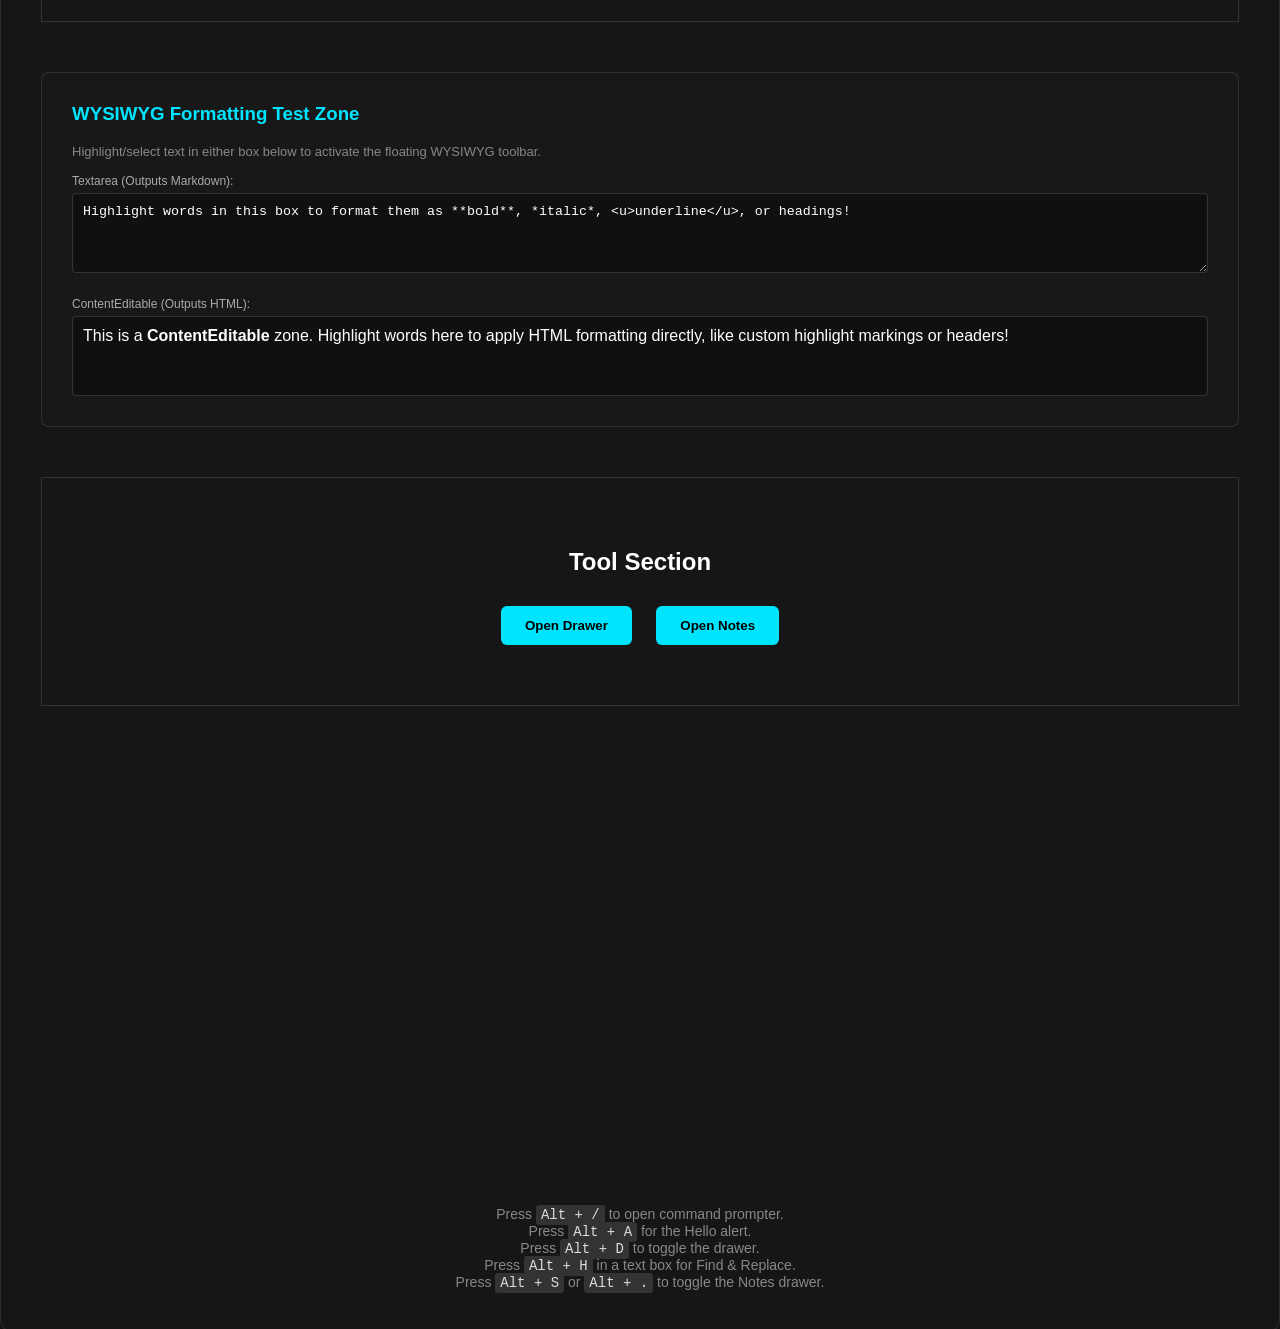
<file: index.html>
<!--
  Copyright (c) 2026:
  vatofichor - Sebastian Mass     [>_<]
  & Assisted By Gemini Antigravity /|\
-->
<!DOCTYPE html>
<html lang="en">
<head>
    <meta charset="UTF-8">
    <meta http-equiv="refresh" content="0; url=demo/index.html" />
    <title>Redirecting...</title>
    <script>
        window.location.href = "demo/index.html";
    </script>
    <style>
        body {
            background-color: #121212;
            color: #888;
            font-family: 'Segoe UI', Tahoma, Geneva, Verdana, sans-serif;
            display: flex;
            align-items: center;
            justify-content: center;
            height: 100vh;
            margin: 0;
        }
        a {
            color: #00e5ff;
            text-decoration: none;
        }
    </style>
</head>
<body>
    <p>Redirecting to <a href="demo/index.html">RDF Framework Demo</a>...</p>
</body>
</html>
</file>
<file: reflexive-dom-framework/styles/rdf.css>
/* 
 * Copyright (c) 2026:
 * vatofichor - Sebastian Mass     [>_<]
 * & Assisted By Gemini Antigravity /|\
 * 
 * Reflexive DOM Framework (RDF) - Core Styles
 * LICENSE: MIT License
 */

:root {
    --rdf-bg-blur: rgba(20, 20, 20, 0.9);
    --rdf-accent: #00e5ff;
    --rdf-text-primary: #ffffff;
    --rdf-text-secondary: #b0b0b0;
    --rdf-glass-border: rgba(255, 255, 255, 0.1);
    --rdf-font: 'Inter', 'Segoe UI', system-ui, -apple-system, sans-serif;
}

/* Prompter Screen Overlay */
.rdf-prompter-overlay {
    position: fixed;
    top: 0;
    left: 0;
    width: 100%;
    height: 100%;
    overflow-x: hidden;
    background: var(--rdf-bg-blur);
    backdrop-filter: blur(12px);
    -webkit-backdrop-filter: blur(12px);
    z-index: 10000;
    display: flex;
    flex-direction: column;
    align-items: center;
    justify-content: center;
    font-family: var(--rdf-font);
    animation: rdf-fade-in 0.3s ease-out;
}

@keyframes rdf-fade-in {
    from {
        opacity: 0;
    }

    to {
        opacity: 1;
    }
}

.rdf-prompter-container {
    width: 90%;
    max-width: 600px;
    background: rgba(40, 40, 40, 0.4);
    border: 1px solid var(--rdf-glass-border);
    border-radius: 12px;
    padding: 24px;
    box-shadow: 4px 4px 0px #555555;
}

.rdf-prompter-header {
    color: var(--rdf-accent);
    font-size: 14px;
    font-weight: 600;
    text-transform: uppercase;
    letter-spacing: 1px;
    margin-bottom: 20px;
}

.rdf-prompter-instructions {
    color: var(--rdf-text-secondary);
    font-size: 13px;
    line-height: 1.6;
    margin-bottom: 20px;
    white-space: pre-wrap;
    max-height: 300px;
    overflow-y: auto;
    padding-right: 10px;
}

/* Custom Scrollbar for instructions */
.rdf-prompter-instructions::-webkit-scrollbar {
    width: 4px;
}

.rdf-prompter-instructions::-webkit-scrollbar-thumb {
    background: var(--rdf-glass-border);
    border-radius: 2px;
}

.rdf-prompter-input {
    width: 100%;
    background: rgba(255, 255, 255, 0.05);
    border: 1px solid var(--rdf-glass-border);
    border-radius: 6px;
    padding: 14px 18px;
    color: var(--rdf-text-primary);
    font-size: 18px;
    outline: none;
    transition: border-color 0.2s;
    box-sizing: border-box;
}

.rdf-prompter-input:focus {
    border-color: var(--rdf-accent);
}

.rdf-prompter-footer {
    margin-top: 20px;
    display: flex;
    justify-content: space-between;
    align-items: center;
}

.rdf-close-btn {
    background: transparent;
    border: 1px solid var(--rdf-glass-border);
    color: var(--rdf-text-secondary);
    padding: 8px 16px;
    border-radius: 4px;
    cursor: pointer;
    font-size: 12px;
    transition: all 0.2s;
}

.rdf-close-btn:hover {
    background: rgba(255, 0, 0, 0.2);
    color: #ff5555;
    border-color: #ff5555;
}

.rdf-shortcut-key {
    background: var(--rdf-glass-border);
    color: var(--rdf-text-secondary);
    padding: 2px 6px;
    border-radius: 3px;
    margin-right: 4px;
    font-family: monospace;
}

/* Navigation System Styles */
.rdf-nav {
    padding: 10px;
    border-top: 1px solid var(--rdf-glass-border);
    border-bottom: 1px solid var(--rdf-glass-border);
    margin: 10px 0;
    text-align: center;
}

.rdf-nav-link {
    color: var(--rdf-accent);
    text-decoration: none;
    font-size: 14px;
    transition: opacity 0.2s;
    margin: 0 5px;
}

.rdf-nav-link:hover {
    opacity: 0.7;
    text-decoration: underline;
}

/* -------------------------------------------------------------------------- */
/*                                 RDF Drawers                                */
/* -------------------------------------------------------------------------- */

.rdf-drawer {
    display: none;
    /* Hidden by default */
    background: #1e1e1e;
    border-left: 1px solid var(--rdf-glass-border);
    box-shadow: -4px 0px 0px #555555;
    z-index: 9000;
}

.rdf-drawer.open {
    display: block !important;
}

@keyframes rdf-slide-in {
    from {
        transform: translateX(100%);
        opacity: 0;
    }

    to {
        transform: translateX(0);
        opacity: 1;
    }
}

/* Desktop: Fixed Right Panel */
.drawer-fixed {
    position: fixed;
    top: 0;
    right: 0;
    height: 100vh;
    width: 400px;
    max-width: 90vw;
    overflow-y: auto;
    animation: rdf-slide-in 0.3s ease-out;
}

/* Mobile: Inline Flow (Accordion style) */
.drawer-inline {
    position: relative;
    width: 100%;
    height: auto;
    border: 1px solid var(--rdf-glass-border);
    margin-top: 10px;
    margin-bottom: 10px;
    box-sizing: border-box;
    animation: rdf-fade-in 0.3s ease-out;
}

/* Mobile Toggles Container */
.rdf-mobile-toggle-container {
    position: fixed;
    top: 10px;
    right: 10px;
    z-index: 9999;
    display: flex;
    gap: 10px;
    flex-direction: row-reverse;
    /* Stack from right */
}

.rdf-mobile-toggle {
    background: rgba(30, 30, 30, 0.9);
    border: 1px solid var(--rdf-accent);
    color: var(--rdf-accent);
    width: 36px;
    height: 36px;
    border-radius: 6px;
    display: flex;
    align-items: center;
    justify-content: center;
    cursor: pointer;
    box-shadow: 2px 2px 0px #555555;
    transition: transform 0.2s;
}

.rdf-mobile-toggle:active {
    transform: scale(0.95);
}

/* Drawer Shell Skeleton */
.rdf-drawer-header {
    display: flex;
    justify-content: space-between;
    align-items: center;
    padding: 15px 20px;
    border-bottom: 1px solid var(--rdf-glass-border);
    background: rgba(255, 255, 255, 0.03);
}

.rdf-drawer-header h3 {
    margin: 0;
    font-size: 1.1rem;
    color: var(--rdf-accent);
}

.rdf-drawer-close-x {
    cursor: pointer;
    font-size: 24px;
    line-height: 1;
    color: var(--rdf-text-secondary);
    transition: color 0.2s;
}

.rdf-drawer-close-x:hover {
    color: #ff5555;
}

.rdf-drawer-content {
    padding: 20px;
}

/* -------------------------------------------------------------------------- */
/*                                 RDF Editor                                 */
/* -------------------------------------------------------------------------- */

.rdf-editor-modal {
    position: fixed;
    bottom: 20px;
    right: 20px;
    width: 300px;
    background: var(--rdf-bg-blur);
    border: 1px solid var(--rdf-glass-border);
    border-radius: 12px;
    box-shadow: 4px 4px 0px #555555;
    z-index: 999;
    font-family: var(--rdf-font);
    display: none;
    flex-direction: column;
    overflow: hidden;
    animation: rdf-slide-up 0.3s ease-out;
}

.rdf-editor-modal.active {
    display: flex;
}

@keyframes rdf-slide-up {
    from {
        transform: translateY(20px);
        opacity: 0;
    }

    to {
        transform: translateY(0);
        opacity: 1;
    }
}

.rdf-editor-header {
    background: rgba(255, 255, 255, 0.05);
    padding: 10px 15px;
    display: flex;
    justify-content: space-between;
    align-items: center;
    border-bottom: 1px solid var(--rdf-glass-border);
    font-size: 12px;
    font-weight: bold;
    color: var(--rdf-accent);
}

.rdf-editor-close {
    cursor: pointer;
    font-size: 18px;
    line-height: 1;
}

.rdf-editor-body {
    padding: 15px;
}

.rdf-editor-row {
    margin-bottom: 10px;
}

.rdf-editor-row input {
    width: 100%;
    background: rgba(0, 0, 0, 0.2);
    border: 1px solid var(--rdf-glass-border);
    border-radius: 4px;
    padding: 8px 12px;
    color: white;
    font-size: 14px;
    outline: none;
    box-sizing: border-box;
}

.rdf-editor-row input:focus {
    border-color: var(--rdf-accent);
}

.rdf-editor-options {
    display: flex;
    gap: 15px;
    font-size: 12px;
    color: var(--rdf-text-secondary);
    margin-bottom: 15px;
}

.rdf-editor-actions {
    display: flex;
    gap: 8px;
    margin-bottom: 10px;
}

.rdf-editor-actions button {
    flex: 1;
    background: rgba(255, 255, 255, 0.05);
    border: 1px solid var(--rdf-glass-border);
    color: white;
    padding: 6px;
    border-radius: 4px;
    cursor: pointer;
    font-size: 12px;
    transition: background 0.2s;
}

.rdf-editor-actions button:hover {
    background: rgba(255, 255, 255, 0.1);
}

.fr-status {
    font-size: 11px;
    height: 14px;
    text-align: center;
}

/* Options Modal */
.rdf-options-overlay {
    position: fixed;
    top: 0;
    left: 0;
    width: 100%;
    height: 100%;
    background: var(--rdf-bg-blur);
    backdrop-filter: blur(12px);
    z-index: 10000;
    display: flex;
    align-items: center;
    justify-content: center;
    font-family: var(--rdf-font);
    animation: rdf-fade-in 0.3s ease-out;
}

.rdf-options-modal {
    width: 90%;
    max-width: 500px;
    background: rgba(40, 40, 40, 0.95);
    border: 1px solid var(--rdf-glass-border);
    border-radius: 8px;
    padding: 20px;
    box-shadow: 4px 4px 0px #555555;
}

.rdf-options-header {
    display: flex;
    justify-content: space-between;
    align-items: center;
    margin-bottom: 15px;
    font-size: 18px;
    font-weight: bold;
    color: var(--rdf-accent);
}

.rdf-options-close {
    cursor: pointer;
    font-size: 24px;
    color: var(--rdf-text-secondary);
    transition: color 0.2s;
}

.rdf-options-close:hover {
    color: var(--rdf-text-primary);
}

.rdf-options-tabs {
    display: flex;
    gap: 10px;
    margin-bottom: 20px;
    border-bottom: 1px solid var(--rdf-glass-border);
}

.rdf-tab-btn {
    background: none;
    border: none;
    color: var(--rdf-text-secondary);
    padding: 8px 16px;
    cursor: pointer;
    font-size: 14px;
    border-bottom: 2px solid transparent;
    transition: all 0.2s;
}

.rdf-tab-btn:hover {
    color: var(--rdf-text-primary);
}

.rdf-tab-btn.active {
    color: var(--rdf-accent);
    border-bottom-color: var(--rdf-accent);
}

.rdf-options-body {
    min-height: 200px;
}

.rdf-tab-content {
    display: none;
}

.rdf-tab-content.active {
    display: block;
}

.rdf-tab-content h3 {
    margin: 0 0 15px 0;
    font-size: 16px;
    color: var(--rdf-text-primary);
}

.rdf-btn-add-hotkey {
    background: rgba(0, 229, 255, 0.1);
    border: 1px solid var(--rdf-accent);
    color: var(--rdf-accent);
    padding: 8px 16px;
    border-radius: 4px;
    cursor: pointer;
    font-size: 13px;
    margin-bottom: 15px;
}

.rdf-btn-add-hotkey:hover {
    background: rgba(0, 229, 255, 0.2);
}

.rdf-hotkey-list {
    margin-top: 10px;
}

.rdf-hotkey-item {
    display: flex;
    justify-content: space-between;
    align-items: center;
    padding: 8px 12px;
    background: rgba(255, 255, 255, 0.05);
    border: 1px solid var(--rdf-glass-border);
    border-radius: 4px;
    margin-bottom: 8px;
    color: var(--rdf-text-primary);
    font-size: 13px;
}

.rdf-btn-delete {
    background: none;
    border: none;
    cursor: pointer;
    font-size: 16px;
    transition: transform 0.2s;
}

.rdf-btn-delete:hover {
    transform: scale(1.2);
}

.rdf-add-form {
    display: flex;
    gap: 8px;
    margin-bottom: 15px;
    padding: 12px;
    background: rgba(0, 229, 255, 0.05);
    border: 1px solid var(--rdf-accent);
    border-radius: 4px;
    flex-wrap: wrap;
}

.rdf-input-key,
.rdf-select-cmd {
    background: rgba(255, 255, 255, 0.1);
    border: 1px solid var(--rdf-glass-border);
    color: var(--rdf-text-primary);
    padding: 6px 10px;
    border-radius: 4px;
    font-size: 13px;
}

.rdf-input-key {
    width: 60px;
    text-align: center;
    text-transform: uppercase;
}

.rdf-select-cmd {
    flex: 1;
    min-width: 150px;
}

.rdf-btn-save,
.rdf-btn-cancel {
    background: rgba(255, 255, 255, 0.1);
    border: 1px solid var(--rdf-glass-border);
    color: var(--rdf-text-primary);
    padding: 6px 12px;
    border-radius: 4px;
    cursor: pointer;
    font-size: 12px;
}

.rdf-btn-save:hover,
.rdf-btn-cancel:hover {
    background: rgba(255, 255, 255, 0.2);
}

.rdf-error {
    color: #ff5555;
    font-size: 12px;
    display: block;
    width: 100%;
    margin-top: 5px;
}

.rdf-tab-content label {
    display: inline-flex;
    align-items: center;
    margin: 8px 0;
    color: var(--rdf-text-primary);
    font-size: 14px;
    cursor: pointer;
}

.rdf-tab-content input[type="radio"] {
    margin-right: 8px;
}

.rdf-btn-apply-theme {
    background: var(--rdf-accent);
    border: none;
    color: black;
    padding: 10px 20px;
    border-radius: 4px;
    cursor: pointer;
    font-weight: bold;
    margin-top: 15px;
    font-size: 14px;
}

.rdf-btn-apply-theme:hover {
    filter: brightness(1.1);
}

/* ContentEditable Placeholder Support */
div[contenteditable]:empty::before {
    content: attr(placeholder);
    color: var(--rdf-text-secondary);
    opacity: 0.6;
    pointer-events: none;
    display: block;
}

/* Floating WYSIWYG Inline Selection Toolbar */
.rdf-editor-inline-toolbar {
    position: absolute;
    display: none;
    background: rgba(30, 30, 30, 0.85);
    backdrop-filter: blur(10px);
    -webkit-backdrop-filter: blur(10px);
    border: 1px solid var(--rdf-glass-border);
    border-radius: 8px;
    padding: 4px 6px;
    box-shadow: 3px 3px 0px #555555;
    z-index: 12000;
    gap: 4px;
    transform: translate(-50%, -100%);
    /* Position centered and above target coordinates */
    animation: rdf-toolbar-appear 0.2s cubic-bezier(0.16, 1, 0.3, 1);
}

@keyframes rdf-toolbar-appear {
    from {
        opacity: 0;
        transform: translate(-50%, -85%) scale(0.95);
    }

    to {
        opacity: 1;
        transform: translate(-50%, -100%) scale(1);
    }
}

.rdf-editor-inline-toolbar.active {
    display: flex;
}

.tb-btn {
    background: transparent;
    border: none;
    color: #ffffff;
    width: 28px;
    height: 28px;
    font-size: 13px;
    border-radius: 4px;
    cursor: pointer;
    display: flex;
    align-items: center;
    justify-content: center;
    transition: all 0.15s ease;
}

.tb-btn:hover {
    background: rgba(255, 255, 255, 0.15);
    color: var(--rdf-accent);
}

.tb-btn mark {
    background: #00e5ff;
    color: black;
    padding: 0 2px;
    border-radius: 2px;
    font-weight: bold;
}

.tb-btn.active {
    background: rgba(0, 229, 255, 0.2) !important;
    color: var(--rdf-accent) !important;
    box-shadow: inset 0 0 4px rgba(0, 229, 255, 0.4);
    border: 1px solid rgba(0, 229, 255, 0.4);
}

/* Upgraded Stateful Notes Drawer Viewport Bottom Docking Override */
#rdf-tools-drawer {
    position: fixed !important;
    bottom: 0 !important;
    left: 0 !important;
    right: 0 !important;
    top: auto !important;
    width: 100% !important;
    max-width: 100% !important;
    height: auto !important;
    max-height: 60vh !important;
    border-left: none !important;
    border-top: 1px solid var(--rdf-glass-border) !important;
    background: var(--rdf-bg-blur) !important;
    backdrop-filter: blur(12px) !important;
    -webkit-backdrop-filter: blur(12px) !important;
    z-index: 998 !important;
    box-shadow: 0px -4px 0px #555555 !important;
    transform: translateY(100%) !important;
    transition: transform 0.3s cubic-bezier(0.16, 1, 0.3, 1), opacity 0.3s ease !important;
    display: block !important;
    opacity: 0 !important;
    pointer-events: none !important;
}

#rdf-tools-drawer.open {
    transform: translateY(0) !important;
    opacity: 1 !important;
    pointer-events: auto !important;
}

/* Custom Stateful Notes Drawer Resize Handle Grip Badge */
.rdf-resize-handle {
    position: absolute;
    bottom: 4px;
    right: 4px;
    width: 14px;
    height: 14px;
    cursor: se-resize;
    background: linear-gradient(135deg,
            transparent 30%, var(--rdf-accent) 30%, var(--rdf-accent) 40%,
            transparent 40%, transparent 50%, var(--rdf-accent) 50%, var(--rdf-accent) 60%,
            transparent 60%, transparent 70%, var(--rdf-accent) 70%, var(--rdf-accent) 80%,
            transparent 80%);
    opacity: 0.6;
    transition: opacity 0.2s, transform 0.2s;
    pointer-events: auto;
    z-index: 100;
}

.rdf-resize-handle:hover {
    opacity: 1;
    transform: scale(1.1);
}
</file>
